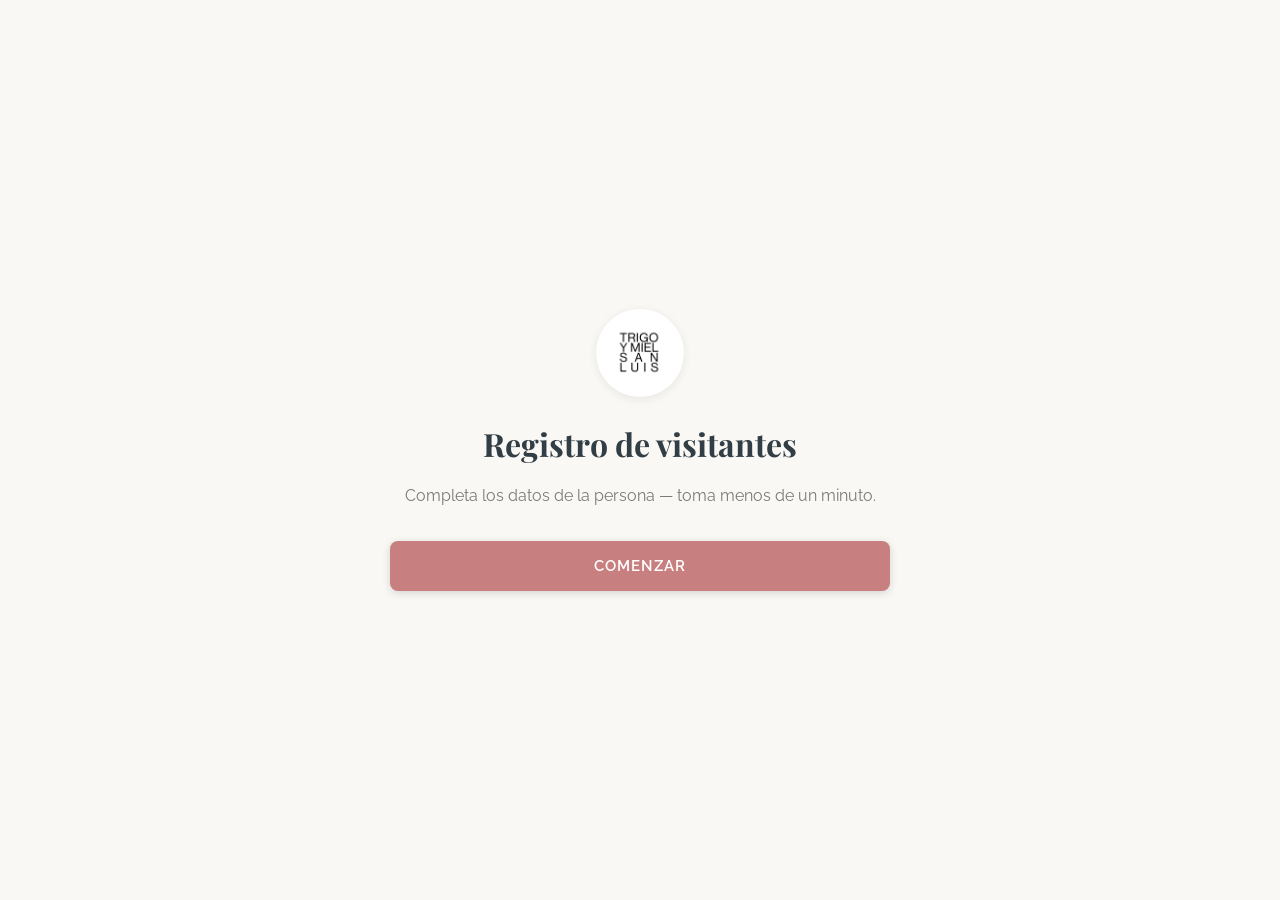
<file: index.html>
<!DOCTYPE html>
<html lang="es">
<head>
  <meta charset="utf-8">
  <meta name="viewport" content="width=device-width, initial-scale=1, viewport-fit=cover">
  <title>Iglesia Trigo y Miel - Registro de Visitantes</title>
  <link href="https://fonts.googleapis.com/css2?family=Playfair+Display:wght@700&family=Raleway:wght@400;500;600&display=swap" rel="stylesheet">
  <link rel="stylesheet" href="styles.css">
</head>
<body>
  <div id="app"></div>

  <script>
    const API_ENDPOINT = 'api-visitor.php';
    const LOGO_DATA_URI = '[data-uri]';

    let currentStep = 0;
    const formData = {
      session_id: null,
      nombre: '',
      telefono: '',
      correo: '',
      primera_vez: null,
      ubicacion: null,
      situacion_fe: null,
      invitado_por: '',
      peticion_oracion: '',
      step_reached: 0,
      completed: false,
      started_at: null,
      last_updated: null
    };

    function initForm() {
      formData.session_id = crypto.randomUUID();
      formData.started_at = new Date().toISOString();
      currentStep = 0;
      saveFormData();
      render();
    }

    function saveFormData() {
      sessionStorage.setItem('tym_form_data', JSON.stringify(formData));
    }

    function loadFormData() {
      const saved = sessionStorage.getItem('tym_form_data');
      if (saved) {
        try {
          Object.assign(formData, JSON.parse(saved));
        } catch (e) {
          console.error('Error loading form data:', e);
        }
      }
    }

    function postData() {
      formData.last_updated = new Date().toISOString();
      const payload = JSON.stringify(formData);
      fetch(API_ENDPOINT, {
        method: 'POST',
        headers: { 'Content-Type': 'application/json' },
        body: payload
      }).catch(() => {});
    }

    function goToStep(step) {
      currentStep = step;
      formData.step_reached = step;
      saveFormData();
      if (step > 0) {
        postData();
      }
      render();
    }

    function nextStep() {
      goToStep(currentStep + 1);
    }

    function resetForm() {
      formData.session_id = crypto.randomUUID();
      formData.nombre = '';
      formData.telefono = '';
      formData.correo = '';
      formData.primera_vez = null;
      formData.ubicacion = null;
      formData.situacion_fe = null;
      formData.invitado_por = '';
      formData.peticion_oracion = '';
      formData.step_reached = 0;
      formData.completed = false;
      formData.started_at = new Date().toISOString();
      formData.last_updated = null;
      currentStep = 0;
      saveFormData();
      render();
    }

    function render() {
      const app = document.getElementById('app');

      if (currentStep === 0) {
        app.innerHTML = `
          <div class="screen active">
            <div class="screen-content">
              <img class="logo" src="${LOGO_DATA_URI}" alt="Trigo y Miel San Luis Potosí">
              <h1>Registro de visitantes</h1>
              <p class="subtitle">Completa los datos de la persona — toma menos de un minuto.</p>
              <div class="welcome-buttons">
                <button class="btn-primary" onclick="nextStep()">Comenzar</button>
              </div>
            </div>
          </div>
        `;
      } else if (currentStep === 1) {
        app.innerHTML = `
          <div class="screen active screen-with-progress">
            <div class="progress-bar">1 de 8</div>
            <div class="screen-content">
              <h1>Nombre completo</h1>
              <form onsubmit="return submitName(event)">
                <div class="form-group">
                  <input type="text" id="nombre" value="${escapeHtml(formData.nombre)}" placeholder="Nombre de la visita" required autofocus maxlength="100">
                </div>
                <button type="submit" class="btn-primary">Siguiente</button>
              </form>
            </div>
          </div>
        `;
        setTimeout(() => {
          const input = document.getElementById('nombre');
          if (input) {
            input.focus();
            input.select();
          }
        }, 100);
      } else if (currentStep === 2) {
        app.innerHTML = `
          <div class="screen active screen-with-progress">
            <div class="progress-bar">2 de 8</div>
            <div class="screen-content">
              <h1>Teléfono</h1>
              <form onsubmit="return submitTelefono(event)">
                <div class="form-group">
                  <input type="tel" id="telefono" value="${escapeHtml(formData.telefono)}" placeholder="Teléfono" required autofocus maxlength="20">
                </div>
                <button type="submit" class="btn-primary">Siguiente</button>
              </form>
            </div>
          </div>
        `;
        setTimeout(() => {
          const input = document.getElementById('telefono');
          if (input) input.focus();
        }, 100);
      } else if (currentStep === 3) {
        app.innerHTML = `
          <div class="screen active screen-with-progress">
            <div class="progress-bar">3 de 8</div>
            <div class="screen-content">
              <h1>Correo</h1>
              <form onsubmit="return submitCorreo(event)">
                <div class="form-group">
                  <input type="email" id="correo" value="${escapeHtml(formData.correo)}" placeholder="Correo (opcional)" autofocus maxlength="100">
                </div>
                <button type="submit" class="btn-primary">Siguiente</button>
                <button type="button" class="btn-secondary" style="margin-top: 12px;" onclick="skipCorreo()">Omitir</button>
              </form>
            </div>
          </div>
        `;
        setTimeout(() => {
          const input = document.getElementById('correo');
          if (input) input.focus();
        }, 100);
      } else if (currentStep === 4) {
        app.innerHTML = `
          <div class="screen active screen-with-progress">
            <div class="progress-bar">4 de 8</div>
            <div class="screen-content">
              <h1>Primera visita</h1>
              <div class="button-group-horizontal">
                <button class="btn-primary" onclick="setFirstVisit('Sí')">Sí</button>
                <button class="btn-secondary" onclick="setFirstVisit('No')">No</button>
              </div>
            </div>
          </div>
        `;
      } else if (currentStep === 5) {
        app.innerHTML = `
          <div class="screen active screen-with-progress">
            <div class="progress-bar">5 de 8</div>
            <div class="screen-content">
              <h1>Ubicación</h1>
              <div class="button-group-horizontal">
                <button class="btn-primary" onclick="setLocation('Vive en San Luis Potosí')">Vive en San Luis Potosí</button>
                <button class="btn-secondary" onclick="setLocation('Está de visita en la ciudad')">Está de visita en la ciudad</button>
              </div>
            </div>
          </div>
        `;
      } else if (currentStep === 6) {
        app.innerHTML = `
          <div class="screen active screen-with-progress">
            <div class="progress-bar">6 de 8</div>
            <div class="screen-content">
              <h1>Situación de fe</h1>
              <div class="button-group">
                <button class="btn-primary" onclick="setFaith('Ya asiste a una iglesia y busca un nuevo lugar')">Ya asiste a una iglesia y busca un nuevo lugar</button>
                <button class="btn-secondary" onclick="setFaith('Es su primer acercamiento a la fe')">Es su primer acercamiento a la fe</button>
                <button class="btn-secondary" onclick="setFaith('Prefiere no decir')">Prefiere no decir</button>
              </div>
            </div>
          </div>
        `;
      } else if (currentStep === 7) {
        app.innerHTML = `
          <div class="screen active screen-with-progress">
            <div class="progress-bar">7 de 8</div>
            <div class="screen-content">
              <h1>Invitado por</h1>
              <form onsubmit="return submitInvitedBy(event)">
                <div class="form-group">
                  <input type="text" id="invitado_por" value="${escapeHtml(formData.invitado_por)}" placeholder="Nombre (opcional)" maxlength="100">
                </div>
                <button type="submit" class="btn-primary">Siguiente</button>
              </form>
            </div>
          </div>
        `;
        setTimeout(() => {
          const input = document.getElementById('invitado_por');
          if (input) input.focus();
        }, 100);
      } else if (currentStep === 8) {
        app.innerHTML = `
          <div class="screen active screen-with-progress">
            <div class="progress-bar">8 de 8</div>
            <div class="screen-content">
              <h1>Petición de oración</h1>
              <form onsubmit="return submitPrayer(event)">
                <div class="form-group">
                  <textarea id="peticion_oracion" placeholder="Detalles (opcional)">${escapeHtml(formData.peticion_oracion)}</textarea>
                </div>
                <button type="submit" class="btn-primary">Terminar</button>
              </form>
            </div>
          </div>
        `;
        setTimeout(() => {
          const input = document.getElementById('peticion_oracion');
          if (input) input.focus();
        }, 100);
      } else if (currentStep === 9) {
        app.innerHTML = `
          <div class="screen active">
            <div class="screen-content">
              <img class="logo" src="${LOGO_DATA_URI}" alt="Trigo y Miel San Luis Potosí">
              <h1 class="final-message">Registro completado</h1>
              <div class="welcome-buttons">
                <button class="btn-primary" onclick="resetForm()">Registrar a otra persona</button>
              </div>
            </div>
          </div>
        `;
      }
    }

    function escapeHtml(text) {
      if (!text) return '';
      const div = document.createElement('div');
      div.textContent = text;
      return div.innerHTML;
    }

    function submitName(e) {
      e.preventDefault();
      const nombre = document.getElementById('nombre').value.trim();
      if (nombre) {
        formData.nombre = nombre;
        nextStep();
      }
      return false;
    }

    function submitTelefono(e) {
      e.preventDefault();
      const telefono = document.getElementById('telefono').value.trim();
      if (telefono) {
        formData.telefono = telefono;
        nextStep();
      }
      return false;
    }

    function submitCorreo(e) {
      e.preventDefault();
      formData.correo = document.getElementById('correo').value.trim();
      nextStep();
      return false;
    }

    function skipCorreo() {
      formData.correo = '';
      nextStep();
    }

    function setFirstVisit(value) {
      formData.primera_vez = value;
      nextStep();
    }

    function setLocation(value) {
      formData.ubicacion = value;
      nextStep();
    }

    function setFaith(value) {
      formData.situacion_fe = value;
      nextStep();
    }

    function submitInvitedBy(e) {
      e.preventDefault();
      formData.invitado_por = document.getElementById('invitado_por').value.trim();
      nextStep();
      return false;
    }

    function submitPrayer(e) {
      e.preventDefault();
      formData.peticion_oracion = document.getElementById('peticion_oracion').value.trim();
      formData.completed = true;
      formData.last_updated = new Date().toISOString();
      saveFormData();
      postData();
      currentStep = 9;
      render();
      return false;
    }

    // Initialize on page load
    window.addEventListener('load', () => {
      loadFormData();
      if (!formData.session_id || formData.completed) {
        initForm();
      } else {
        currentStep = formData.step_reached || 0;
        render();
      }
    });

    // Handle page visibility to refresh on return
    document.addEventListener('visibilitychange', () => {
      if (document.visibilityState === 'visible') {
        render();
      }
    });
  </script>
</body>
</html>
</file>
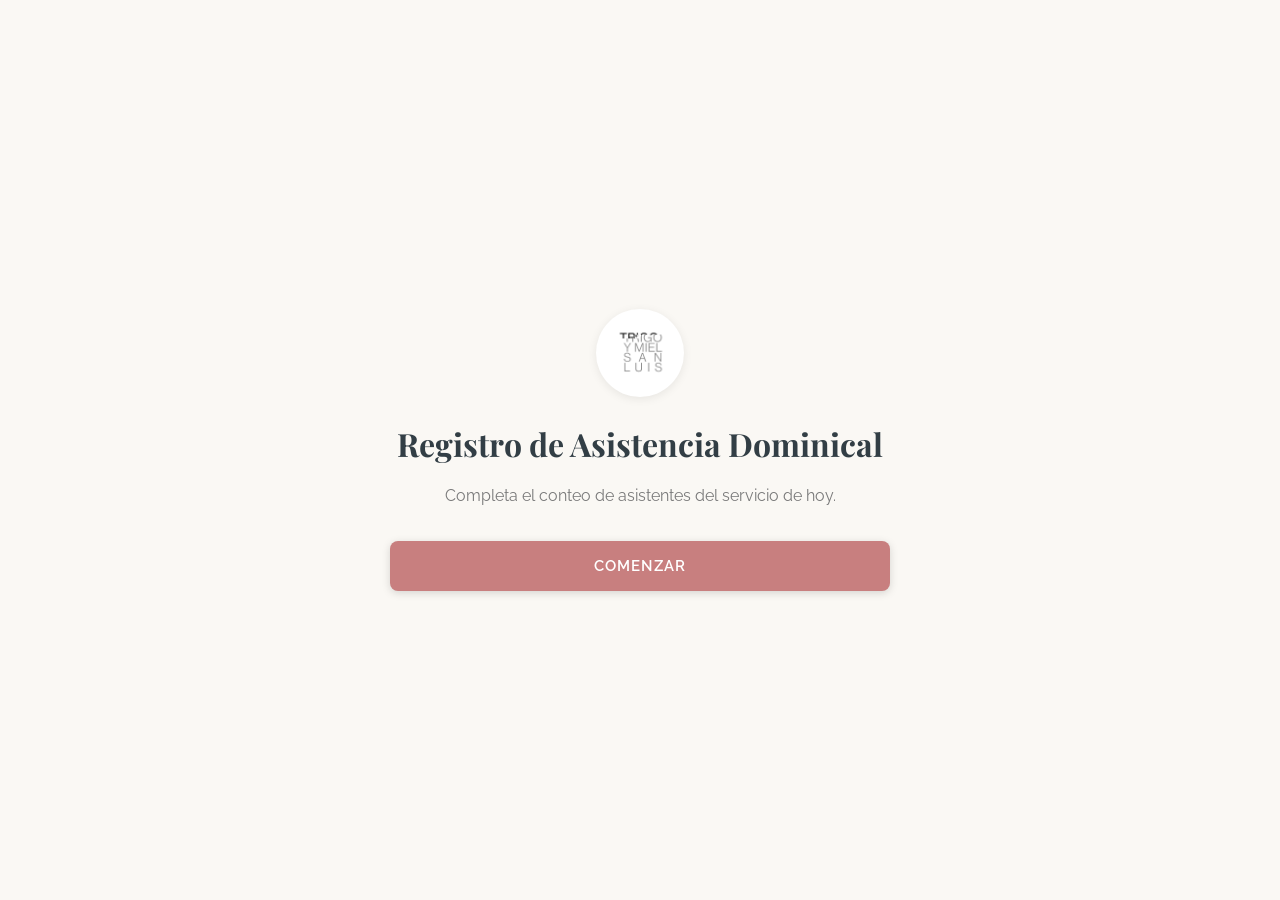
<file: asistencia-dominical.html>
<!DOCTYPE html>
<html lang="es">
<head>
  <meta charset="utf-8">
  <meta name="viewport" content="width=device-width, initial-scale=1, viewport-fit=cover">
  <title>Iglesia Trigo y Miel - Registro de Asistencia Dominical</title>
  <link href="https://fonts.googleapis.com/css2?family=Playfair+Display:wght@700&family=Raleway:wght@400;500;600&display=swap" rel="stylesheet">
  <link rel="stylesheet" href="styles.css">
</head>
<body>
  <div id="app"></div>

  <script>
    const API_ENDPOINT = 'api-asistencia.php';
    const LOGO_DATA_URI = '[data-uri]';

    let currentStep = 0;
    const formData = {
      session_id: null,
      fecha: '',
      hombres: '',
      mujeres: '',
      ninos: '',
      total_asistentes: 0,
      observaciones: '',
      step_reached: 0,
      completed: false,
      started_at: null,
      last_updated: null
    };

    function getTodayDate() {
      const today = new Date();
      const year = today.getFullYear();
      const month = String(today.getMonth() + 1).padStart(2, '0');
      const day = String(today.getDate()).padStart(2, '0');
      return `${year}-${month}-${day}`;
    }

    function initForm() {
      formData.session_id = crypto.randomUUID();
      formData.started_at = new Date().toISOString();
      formData.fecha = getTodayDate();
      currentStep = 0;
      saveFormData();
      render();
    }

    function saveFormData() {
      sessionStorage.setItem('tym_form_data', JSON.stringify(formData));
    }

    function loadFormData() {
      const saved = sessionStorage.getItem('tym_form_data');
      if (saved) {
        try {
          Object.assign(formData, JSON.parse(saved));
        } catch (e) {
          console.error('Error loading form data:', e);
        }
      }
    }

    function postData() {
      formData.last_updated = new Date().toISOString();
      const payload = JSON.stringify(formData);
      fetch(API_ENDPOINT, {
        method: 'POST',
        headers: { 'Content-Type': 'application/json' },
        body: payload
      }).catch(() => {});
    }

    function goToStep(step) {
      currentStep = step;
      formData.step_reached = step;
      saveFormData();
      if (step > 0) {
        postData();
      }
      render();
    }

    function nextStep() {
      goToStep(currentStep + 1);
    }

    function calculateTotal() {
      const h = parseInt(formData.hombres) || 0;
      const m = parseInt(formData.mujeres) || 0;
      const n = parseInt(formData.ninos) || 0;
      formData.total_asistentes = h + m + n;
    }

    function resetForm() {
      formData.session_id = crypto.randomUUID();
      formData.fecha = getTodayDate();
      formData.hombres = '';
      formData.mujeres = '';
      formData.ninos = '';
      formData.total_asistentes = 0;
      formData.observaciones = '';
      formData.step_reached = 0;
      formData.completed = false;
      formData.started_at = new Date().toISOString();
      formData.last_updated = null;
      currentStep = 0;
      saveFormData();
      render();
    }

    function render() {
      const app = document.getElementById('app');

      if (currentStep === 0) {
        app.innerHTML = `
          <div class="screen active">
            <div class="screen-content">
              <img class="logo" src="${LOGO_DATA_URI}" alt="Trigo y Miel San Luis Potosí">
              <h1>Registro de Asistencia Dominical</h1>
              <p class="subtitle">Completa el conteo de asistentes del servicio de hoy.</p>
              <div class="welcome-buttons">
                <button class="btn-primary" onclick="nextStep()">Comenzar</button>
              </div>
            </div>
          </div>
        `;
      } else if (currentStep === 1) {
        app.innerHTML = `
          <div class="screen active screen-with-progress">
            <div class="progress-bar">1 de 6</div>
            <div class="screen-content">
              <h1>¿Qué fecha fue el servicio?</h1>
              <form onsubmit="return submitFecha(event)">
                <div class="form-group">
                  <input type="date" id="fecha" value="${formData.fecha}" required autofocus>
                </div>
                <button type="submit" class="btn-primary">Continuar</button>
              </form>
            </div>
          </div>
        `;
        setTimeout(() => {
          const input = document.getElementById('fecha');
          if (input) input.focus();
        }, 100);
      } else if (currentStep === 2) {
        app.innerHTML = `
          <div class="screen active screen-with-progress">
            <div class="progress-bar">2 de 6</div>
            <div class="screen-content">
              <h1>¿Cuántos hombres asistieron?</h1>
              <form onsubmit="return submitHombres(event)">
                <div class="form-group">
                  <input type="number" id="hombres" value="${formData.hombres}" placeholder="0" min="0" required autofocus>
                </div>
                <button type="submit" class="btn-primary">Continuar</button>
              </form>
            </div>
          </div>
        `;
        setTimeout(() => {
          const input = document.getElementById('hombres');
          if (input) input.focus();
        }, 100);
      } else if (currentStep === 3) {
        app.innerHTML = `
          <div class="screen active screen-with-progress">
            <div class="progress-bar">3 de 6</div>
            <div class="screen-content">
              <h1>¿Cuántas mujeres asistieron?</h1>
              <form onsubmit="return submitMujeres(event)">
                <div class="form-group">
                  <input type="number" id="mujeres" value="${formData.mujeres}" placeholder="0" min="0" required autofocus>
                </div>
                <button type="submit" class="btn-primary">Continuar</button>
              </form>
            </div>
          </div>
        `;
        setTimeout(() => {
          const input = document.getElementById('mujeres');
          if (input) input.focus();
        }, 100);
      } else if (currentStep === 4) {
        app.innerHTML = `
          <div class="screen active screen-with-progress">
            <div class="progress-bar">4 de 6</div>
            <div class="screen-content">
              <h1>¿Cuántos niños asistieron?</h1>
              <form onsubmit="return submitNinos(event)">
                <div class="form-group">
                  <input type="number" id="ninos" value="${formData.ninos}" placeholder="0" min="0" required autofocus>
                </div>
                <button type="submit" class="btn-primary">Continuar</button>
              </form>
            </div>
          </div>
        `;
        setTimeout(() => {
          const input = document.getElementById('ninos');
          if (input) input.focus();
        }, 100);
      } else if (currentStep === 5) {
        app.innerHTML = `
          <div class="screen active screen-with-progress">
            <div class="progress-bar">5 de 6</div>
            <div class="screen-content">
              <h1>¿Algo más que quieras anotar?</h1>
              <p class="subtitle">Opcional — cualquier dato relevante del servicio de hoy.</p>
              <form onsubmit="return submitObservaciones(event)">
                <div class="form-group">
                  <textarea id="observaciones" placeholder="Detalles (opcional)">${escapeHtml(formData.observaciones)}</textarea>
                </div>
                <button type="submit" class="btn-primary">Continuar</button>
                <button type="button" class="btn-secondary" style="margin-top: 12px;" onclick="skipObservaciones()">Omitir</button>
              </form>
            </div>
          </div>
        `;
        setTimeout(() => {
          const input = document.getElementById('observaciones');
          if (input) input.focus();
        }, 100);
      } else if (currentStep === 6) {
        formData.completed = true;
        formData.last_updated = new Date().toISOString();
        saveFormData();
        postData();
        app.innerHTML = `
          <div class="screen active">
            <div class="screen-content">
              <img class="logo" src="${LOGO_DATA_URI}" alt="Trigo y Miel San Luis Potosí">
              <h1>¡Gracias! Registro guardado.</h1>
              <p class="subtitle">Total de asistentes: <strong>${formData.total_asistentes}</strong></p>
              <p style="font-size: 14px; color: var(--text-secondary); margin-top: 8px;">
                Hombres: ${formData.hombres || 0} | Mujeres: ${formData.mujeres || 0} | Niños: ${formData.ninos || 0}
              </p>
              <div class="welcome-buttons">
                <button class="btn-primary" onclick="resetForm()">Registrar otra fecha</button>
              </div>
            </div>
          </div>
        `;
      }
    }

    function escapeHtml(text) {
      if (!text) return '';
      const div = document.createElement('div');
      div.textContent = text;
      return div.innerHTML;
    }

    function submitFecha(e) {
      e.preventDefault();
      const fecha = document.getElementById('fecha').value.trim();
      if (fecha) {
        formData.fecha = fecha;
        nextStep();
      }
      return false;
    }

    function submitHombres(e) {
      e.preventDefault();
      const hombres = document.getElementById('hombres').value.trim();
      if (hombres !== '') {
        formData.hombres = hombres;
        calculateTotal();
        nextStep();
      }
      return false;
    }

    function submitMujeres(e) {
      e.preventDefault();
      const mujeres = document.getElementById('mujeres').value.trim();
      if (mujeres !== '') {
        formData.mujeres = mujeres;
        calculateTotal();
        nextStep();
      }
      return false;
    }

    function submitNinos(e) {
      e.preventDefault();
      const ninos = document.getElementById('ninos').value.trim();
      if (ninos !== '') {
        formData.ninos = ninos;
        calculateTotal();
        nextStep();
      }
      return false;
    }

    function submitObservaciones(e) {
      e.preventDefault();
      formData.observaciones = document.getElementById('observaciones').value.trim();
      nextStep();
      return false;
    }

    function skipObservaciones() {
      formData.observaciones = '';
      nextStep();
    }

    // Initialize on page load
    window.addEventListener('load', () => {
      loadFormData();
      if (!formData.session_id || formData.completed) {
        initForm();
      } else {
        currentStep = formData.step_reached || 0;
        render();
      }
    });

    // Handle page visibility to refresh on return
    document.addEventListener('visibilitychange', () => {
      if (document.visibilityState === 'visible') {
        render();
      }
    });
  </script>
</body>
</html>
</file>
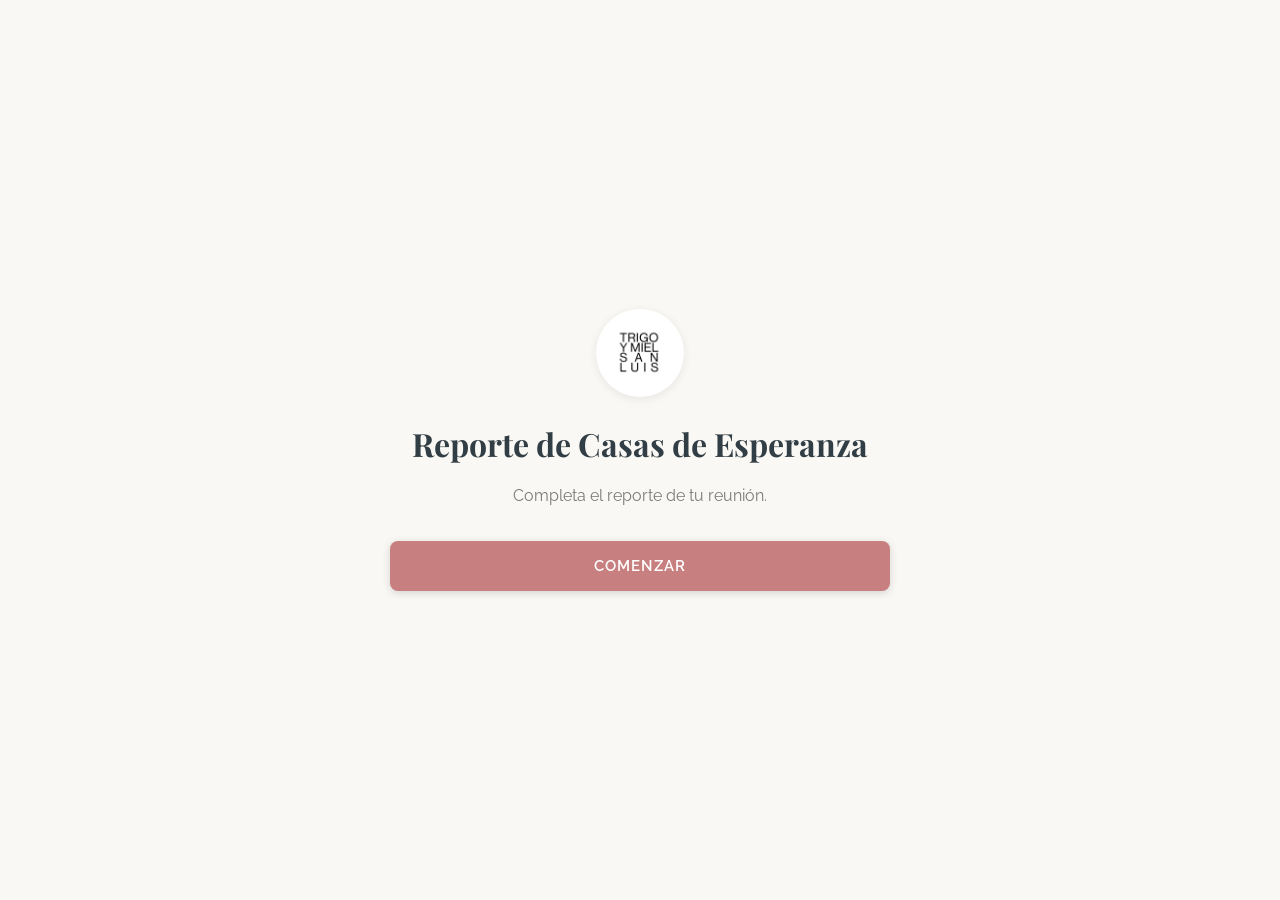
<file: casas-esperanza.html>
<!DOCTYPE html>
<html lang="es">
<head>
  <meta charset="utf-8">
  <meta name="viewport" content="width=device-width, initial-scale=1, viewport-fit=cover">
  <title>Iglesia Trigo y Miel - Reporte de Casas de Esperanza</title>
  <link href="https://fonts.googleapis.com/css2?family=Playfair+Display:wght@700&family=Raleway:wght@400;500;600&display=swap" rel="stylesheet">
  <link rel="stylesheet" href="styles.css">
</head>
<body>
  <div id="app"></div>

  <script>
    const API_ENDPOINT = 'api-casas.php';
    const LOGO_DATA_URI = '[data-uri]';

    let currentStep = 0;
    const formData = {
      session_id: null,
      dia_reunion: '',
      hora_inicio: '',
      hora_cierre: '',
      casa: '',
      total_asistentes: '',
      hombres: '',
      mujeres: '',
      ninos: '',
      lista_asistentes: '',
      hubo_visitantes_nuevos: '',
      nombres_telefonos_visitas: '',
      visitantes_segunda_vez: '',
      uso_material: '',
      eventos_especiales: '',
      necesidades_oracion: '',
      necesidades_pastorales: '',
      observaciones: '',
      step_reached: 1,
      completed: false,
      started_at: null,
      last_updated: null
    };

    function initForm() {
      formData.session_id = crypto.randomUUID();
      formData.started_at = new Date().toISOString();
      currentStep = 0;
      saveFormData();
      render();
    }

    function saveFormData() {
      sessionStorage.setItem('tym_casas_form_data', JSON.stringify(formData));
    }

    function loadFormData() {
      const saved = sessionStorage.getItem('tym_casas_form_data');
      if (saved) {
        try {
          Object.assign(formData, JSON.parse(saved));
        } catch (e) {
          console.error('Error loading form data:', e);
        }
      }
    }

    function postData() {
      formData.last_updated = new Date().toISOString();
      const payload = JSON.stringify(formData);
      fetch(API_ENDPOINT, {
        method: 'POST',
        headers: { 'Content-Type': 'application/json' },
        body: payload
      }).catch(() => {});
    }

    function goToStep(step) {
      currentStep = step;
      formData.step_reached = Math.max(formData.step_reached, step);
      saveFormData();
      if (step > 0) {
        postData();
      }
      render();
    }

    function nextStep() {
      // Special branching logic for step 10
      if (currentStep === 10 && formData.hubo_visitantes_nuevos === 'No') {
        goToStep(13);
      } else {
        goToStep(currentStep + 1);
      }
    }

    function resetForm() {
      formData.session_id = crypto.randomUUID();
      formData.dia_reunion = '';
      formData.hora_inicio = '';
      formData.hora_cierre = '';
      formData.casa = '';
      formData.total_asistentes = '';
      formData.hombres = '';
      formData.mujeres = '';
      formData.ninos = '';
      formData.lista_asistentes = '';
      formData.hubo_visitantes_nuevos = '';
      formData.nombres_telefonos_visitas = '';
      formData.visitantes_segunda_vez = '';
      formData.uso_material = '';
      formData.eventos_especiales = '';
      formData.necesidades_oracion = '';
      formData.necesidades_pastorales = '';
      formData.observaciones = '';
      formData.step_reached = 0;
      formData.completed = false;
      formData.started_at = new Date().toISOString();
      formData.last_updated = null;
      currentStep = 0;
      saveFormData();
      render();
    }

    function escapeHtml(text) {
      if (!text) return '';
      const div = document.createElement('div');
      div.textContent = text;
      return div.innerHTML;
    }

    function handleCheckboxChange(fieldName, option, checked) {
      if (!formData[fieldName]) {
        formData[fieldName] = '';
      }
      const current = formData[fieldName].split(', ').filter(v => v && !v.startsWith(option));
      if (checked) {
        current.push(option);
      }
      formData[fieldName] = current.join(', ');
    }

    function handleCheckboxOtroText(fieldName, textInputId) {
      const textInput = document.getElementById(textInputId);
      if (textInput && textInput.value.trim()) {
        if (!formData[fieldName]) {
          formData[fieldName] = '';
        }
        // Remove old "Otro:" entry if exists
        const current = formData[fieldName].split(', ').filter(v => !v.startsWith('Otro:'));
        current.push(`Otro: ${textInput.value.trim()}`);
        formData[fieldName] = current.join(', ');
      }
    }

    function render() {
      const app = document.getElementById('app');

      if (currentStep === 0) {
        app.innerHTML = `
          <div class="screen active">
            <div class="screen-content">
              <img class="logo" src="${LOGO_DATA_URI}" alt="Trigo y Miel San Luis Potosí">
              <h1>Reporte de Casas de Esperanza</h1>
              <p class="subtitle">Completa el reporte de tu reunión.</p>
              <div class="welcome-buttons">
                <button class="btn-primary" onclick="nextStep()">Comenzar</button>
              </div>
            </div>
          </div>
        `;
      } else if (currentStep === 1) {
        app.innerHTML = `
          <div class="screen active screen-with-progress">
            <div class="progress-bar">1 de 17</div>
            <div class="screen-content">
              <h1>Fecha de la reunión</h1>
              <form onsubmit="return submitFecha(event)">
                <div class="form-group">
                  <input type="date" id="dia_reunion" value="${formData.dia_reunion}" required autofocus>
                </div>
                <button type="submit" class="btn-primary">Siguiente</button>
              </form>
            </div>
          </div>
        `;
        setTimeout(() => {
          const input = document.getElementById('dia_reunion');
          if (input) input.focus();
        }, 100);
      } else if (currentStep === 2) {
        app.innerHTML = `
          <div class="screen active screen-with-progress">
            <div class="progress-bar">2 de 17</div>
            <div class="screen-content">
              <h1>Hora de inicio</h1>
              <form onsubmit="return submitTimeStart(event)">
                <div class="form-group">
                  <input type="time" id="hora_inicio" value="${formData.hora_inicio}" required autofocus>
                </div>
                <button type="submit" class="btn-primary">Siguiente</button>
              </form>
            </div>
          </div>
        `;
        setTimeout(() => {
          const input = document.getElementById('hora_inicio');
          if (input) input.focus();
        }, 100);
      } else if (currentStep === 3) {
        app.innerHTML = `
          <div class="screen active screen-with-progress">
            <div class="progress-bar">3 de 17</div>
            <div class="screen-content">
              <h1>Hora de cierre</h1>
              <form onsubmit="return submitTimeEnd(event)">
                <div class="form-group">
                  <input type="time" id="hora_cierre" value="${formData.hora_cierre}" required autofocus>
                </div>
                <button type="submit" class="btn-primary">Siguiente</button>
              </form>
            </div>
          </div>
        `;
        setTimeout(() => {
          const input = document.getElementById('hora_cierre');
          if (input) input.focus();
        }, 100);
      } else if (currentStep === 4) {
        app.innerHTML = `
          <div class="screen active screen-with-progress">
            <div class="progress-bar">4 de 17</div>
            <div class="screen-content">
              <h1>Casa</h1>
              <form onsubmit="return submitCasa(event)">
                <div class="form-group">
                  <select id="casa" required autofocus>
                    <option value="">Selecciona una casa</option>
                    <option value="Chuks Joseph" ${formData.casa === 'Chuks Joseph' ? 'selected' : ''}>Chuks Joseph</option>
                    <option value="Luis Alvarez" ${formData.casa === 'Luis Alvarez' ? 'selected' : ''}>Luis Alvarez</option>
                    <option value="Juan Manuel Lopez" ${formData.casa === 'Juan Manuel Lopez' ? 'selected' : ''}>Juan Manuel Lopez</option>
                    <option value="Marina Flores" ${formData.casa === 'Marina Flores' ? 'selected' : ''}>Marina Flores</option>
                    <option value="Sergio Ernesto Hernandez" ${formData.casa === 'Sergio Ernesto Hernandez' ? 'selected' : ''}>Sergio Ernesto Hernandez</option>
                    <option value="Emmanuel Ochia" ${formData.casa === 'Emmanuel Ochia' ? 'selected' : ''}>Emmanuel Ochia</option>
                    <option value="Mayela Aquino" ${formData.casa === 'Mayela Aquino' ? 'selected' : ''}>Mayela Aquino</option>
                    <option value="Sergio Abraham" ${formData.casa === 'Sergio Abraham' ? 'selected' : ''}>Sergio Abraham</option>
                    <option value="Jose y Erika Alvarez" ${formData.casa === 'Jose y Erika Alvarez' ? 'selected' : ''}>Jose y Erika Alvarez</option>
                  </select>
                </div>
                <button type="submit" class="btn-primary">Siguiente</button>
              </form>
            </div>
          </div>
        `;
        setTimeout(() => {
          const input = document.getElementById('casa');
          if (input) input.focus();
        }, 100);
      } else if (currentStep === 5) {
        app.innerHTML = `
          <div class="screen active screen-with-progress">
            <div class="progress-bar">5 de 17</div>
            <div class="screen-content">
              <h1>Número total de asistentes</h1>
              <form onsubmit="return submitNumber('total_asistentes', event)">
                <div class="form-group">
                  <input type="number" id="total_asistentes" value="${formData.total_asistentes}" min="0" required autofocus>
                </div>
                <button type="submit" class="btn-primary">Siguiente</button>
              </form>
            </div>
          </div>
        `;
        setTimeout(() => {
          const input = document.getElementById('total_asistentes');
          if (input) { input.focus(); input.select(); }
        }, 100);
      } else if (currentStep === 6) {
        app.innerHTML = `
          <div class="screen active screen-with-progress">
            <div class="progress-bar">6 de 17</div>
            <div class="screen-content">
              <h1>Hombres</h1>
              <form onsubmit="return submitNumber('hombres', event)">
                <div class="form-group">
                  <input type="number" id="hombres" value="${formData.hombres}" min="0" required autofocus>
                </div>
                <button type="submit" class="btn-primary">Siguiente</button>
              </form>
            </div>
          </div>
        `;
        setTimeout(() => {
          const input = document.getElementById('hombres');
          if (input) { input.focus(); input.select(); }
        }, 100);
      } else if (currentStep === 7) {
        app.innerHTML = `
          <div class="screen active screen-with-progress">
            <div class="progress-bar">7 de 17</div>
            <div class="screen-content">
              <h1>Mujeres</h1>
              <form onsubmit="return submitNumber('mujeres', event)">
                <div class="form-group">
                  <input type="number" id="mujeres" value="${formData.mujeres}" min="0" required autofocus>
                </div>
                <button type="submit" class="btn-primary">Siguiente</button>
              </form>
            </div>
          </div>
        `;
        setTimeout(() => {
          const input = document.getElementById('mujeres');
          if (input) { input.focus(); input.select(); }
        }, 100);
      } else if (currentStep === 8) {
        app.innerHTML = `
          <div class="screen active screen-with-progress">
            <div class="progress-bar">8 de 17</div>
            <div class="screen-content">
              <h1>Niños</h1>
              <form onsubmit="return submitNumber('ninos', event)">
                <div class="form-group">
                  <input type="number" id="ninos" value="${formData.ninos}" min="0" required autofocus>
                </div>
                <button type="submit" class="btn-primary">Siguiente</button>
              </form>
            </div>
          </div>
        `;
        setTimeout(() => {
          const input = document.getElementById('ninos');
          if (input) { input.focus(); input.select(); }
        }, 100);
      } else if (currentStep === 9) {
        app.innerHTML = `
          <div class="screen active screen-with-progress">
            <div class="progress-bar">9 de 17</div>
            <div class="screen-content">
              <h1>Lista de asistentes</h1>
              <form onsubmit="return submitTextarea('lista_asistentes', event)">
                <div class="form-group">
                  <textarea id="lista_asistentes" placeholder="Agrega una lista de los asistentes que recibiste (opcional)">${escapeHtml(formData.lista_asistentes)}</textarea>
                </div>
                <button type="submit" class="btn-primary">Siguiente</button>
              </form>
            </div>
          </div>
        `;
        setTimeout(() => {
          const input = document.getElementById('lista_asistentes');
          if (input) input.focus();
        }, 100);
      } else if (currentStep === 10) {
        app.innerHTML = `
          <div class="screen active screen-with-progress">
            <div class="progress-bar">10 de 17</div>
            <div class="screen-content">
              <h1>¿Hubo visitantes nuevos?</h1>
              <div class="button-group-horizontal">
                <button class="btn-primary" onclick="setVisitors('Sí')">Sí</button>
                <button class="btn-secondary" onclick="setVisitors('No')">No</button>
              </div>
            </div>
          </div>
        `;
      } else if (currentStep === 11) {
        app.innerHTML = `
          <div class="screen active screen-with-progress">
            <div class="progress-bar">11 de 17</div>
            <div class="screen-content">
              <h1>Nombres y teléfonos de visitas</h1>
              <form onsubmit="return submitTextarea('nombres_telefonos_visitas', event)">
                <div class="form-group">
                  <textarea id="nombres_telefonos_visitas" placeholder="Agrega una lista de las visitas que recibiste y si dejaron su contacto">${escapeHtml(formData.nombres_telefonos_visitas)}</textarea>
                </div>
                <button type="submit" class="btn-primary">Siguiente</button>
              </form>
            </div>
          </div>
        `;
        setTimeout(() => {
          const input = document.getElementById('nombres_telefonos_visitas');
          if (input) input.focus();
        }, 100);
      } else if (currentStep === 12) {
        app.innerHTML = `
          <div class="screen active screen-with-progress">
            <div class="progress-bar">12 de 17</div>
            <div class="screen-content">
              <h1>¿Cuántos regresaron por segunda vez?</h1>
              <form onsubmit="return submitNumber('visitantes_segunda_vez', event)">
                <div class="form-group">
                  <input type="number" id="visitantes_segunda_vez" value="${formData.visitantes_segunda_vez}" min="0" placeholder="0 si ninguno" required autofocus>
                </div>
                <button type="submit" class="btn-primary">Siguiente</button>
              </form>
            </div>
          </div>
        `;
        setTimeout(() => {
          const input = document.getElementById('visitantes_segunda_vez');
          if (input) { input.focus(); input.select(); }
        }, 100);
      } else if (currentStep === 13) {
        app.innerHTML = `
          <div class="screen active screen-with-progress">
            <div class="progress-bar">13 de 17</div>
            <div class="screen-content">
              <h1>¿Se usó el material proporcionado?</h1>
              <div class="button-group-horizontal">
                <button class="btn-primary" onclick="setMaterial('Sí')">Sí</button>
                <button class="btn-secondary" onclick="setMaterial('No')">No</button>
              </div>
            </div>
          </div>
        `;
      } else if (currentStep === 14) {
        const eventosChecked = (formData.eventos_especiales || '').split(', ').filter(v => v);
        const otroChecked = eventosChecked.some(v => v.startsWith('Otro:'));
        const otroText = otroChecked ? eventosChecked.find(v => v.startsWith('Otro:'))?.replace('Otro: ', '') || '' : '';

        app.innerHTML = `
          <div class="screen active screen-with-progress">
            <div class="progress-bar">14 de 17</div>
            <div class="screen-content">
              <h1>Eventos especiales</h1>
              <div class="checkbox-group">
                <div class="checkbox-item">
                  <input type="checkbox" id="evento_salvaciones" ${eventosChecked.includes('Salvaciones') ? 'checked' : ''} onchange="updateCheckboxGroup('eventos_especiales', 'Salvaciones', this.checked)">
                  <label for="evento_salvaciones">Salvaciones</label>
                </div>
                <div class="checkbox-item">
                  <input type="checkbox" id="evento_testimonios" ${eventosChecked.includes('Testimonios') ? 'checked' : ''} onchange="updateCheckboxGroup('eventos_especiales', 'Testimonios', this.checked)">
                  <label for="evento_testimonios">Testimonios</label>
                </div>
                <div class="checkbox-item">
                  <input type="checkbox" id="evento_cumpleanos" ${eventosChecked.includes('Cumpleaños') ? 'checked' : ''} onchange="updateCheckboxGroup('eventos_especiales', 'Cumpleaños', this.checked)">
                  <label for="evento_cumpleanos">Cumpleaños</label>
                </div>
                <div class="checkbox-item">
                  <input type="checkbox" id="evento_reconciliaciones" ${eventosChecked.includes('Reconciliaciones') ? 'checked' : ''} onchange="updateCheckboxGroup('eventos_especiales', 'Reconciliaciones', this.checked)">
                  <label for="evento_reconciliaciones">Reconciliaciones</label>
                </div>
                <div class="checkbox-item">
                  <input type="checkbox" id="evento_otro" ${otroChecked ? 'checked' : ''} onchange="toggleOtroText('evento_otro_text', this.checked)">
                  <label for="evento_otro">Otro</label>
                </div>
                <div id="evento_otro_text" class="checkbox-text-input ${otroChecked ? 'show' : ''}">
                  <input type="text" placeholder="Especifica" value="${escapeHtml(otroText)}" onchange="updateOtroField('eventos_especiales', this.value)">
                </div>
              </div>
              <div class="button-group">
                <button class="btn-primary" onclick="nextStep()">Siguiente</button>
              </div>
            </div>
          </div>
        `;
      } else if (currentStep === 15) {
        app.innerHTML = `
          <div class="screen active screen-with-progress">
            <div class="progress-bar">15 de 17</div>
            <div class="screen-content">
              <h1>Necesidades de oración</h1>
              <form onsubmit="return submitTextarea('necesidades_oracion', event)">
                <div class="form-group">
                  <textarea id="necesidades_oracion" placeholder="Detalles (opcional)">${escapeHtml(formData.necesidades_oracion)}</textarea>
                </div>
                <button type="submit" class="btn-primary">Siguiente</button>
              </form>
            </div>
          </div>
        `;
        setTimeout(() => {
          const input = document.getElementById('necesidades_oracion');
          if (input) input.focus();
        }, 100);
      } else if (currentStep === 16) {
        const pastoralChecked = (formData.necesidades_pastorales || '').split(', ').filter(v => v);
        const otroChecked = pastoralChecked.some(v => v.startsWith('Otro:'));
        const otroText = otroChecked ? pastoralChecked.find(v => v.startsWith('Otro:'))?.replace('Otro: ', '') || '' : '';

        app.innerHTML = `
          <div class="screen active screen-with-progress">
            <div class="progress-bar">16 de 17</div>
            <div class="screen-content">
              <h1>Necesidades pastorales</h1>
              <div class="checkbox-group">
                <div class="checkbox-item">
                  <input type="checkbox" id="pastoral_consejeria" ${pastoralChecked.includes('Consejería') ? 'checked' : ''} onchange="updateCheckboxGroup('necesidades_pastorales', 'Consejería', this.checked)">
                  <label for="pastoral_consejeria">Consejería</label>
                </div>
                <div class="checkbox-item">
                  <input type="checkbox" id="pastoral_enfermedad" ${pastoralChecked.includes('Enfermedad') ? 'checked' : ''} onchange="updateCheckboxGroup('necesidades_pastorales', 'Enfermedad', this.checked)">
                  <label for="pastoral_enfermedad">Enfermedad</label>
                </div>
                <div class="checkbox-item">
                  <input type="checkbox" id="pastoral_situacion_familiar" ${pastoralChecked.includes('Situación familiar') ? 'checked' : ''} onchange="updateCheckboxGroup('necesidades_pastorales', 'Situación familiar', this.checked)">
                  <label for="pastoral_situacion_familiar">Situación familiar</label>
                </div>
                <div class="checkbox-item">
                  <input type="checkbox" id="pastoral_crisis_emocional" ${pastoralChecked.includes('Crisis emocional') ? 'checked' : ''} onchange="updateCheckboxGroup('necesidades_pastorales', 'Crisis emocional', this.checked)">
                  <label for="pastoral_crisis_emocional">Crisis emocional</label>
                </div>
                <div class="checkbox-item">
                  <input type="checkbox" id="pastoral_seguimiento" ${pastoralChecked.includes('Seguimiento pastoral') ? 'checked' : ''} onchange="updateCheckboxGroup('necesidades_pastorales', 'Seguimiento pastoral', this.checked)">
                  <label for="pastoral_seguimiento">Seguimiento pastoral</label>
                </div>
                <div class="checkbox-item">
                  <input type="checkbox" id="pastoral_otro" ${otroChecked ? 'checked' : ''} onchange="toggleOtroText('pastoral_otro_text', this.checked)">
                  <label for="pastoral_otro">Otro</label>
                </div>
                <div id="pastoral_otro_text" class="checkbox-text-input ${otroChecked ? 'show' : ''}">
                  <input type="text" placeholder="Especifica" value="${escapeHtml(otroText)}" onchange="updateOtroField('necesidades_pastorales', this.value)">
                </div>
              </div>
              <div class="button-group">
                <button class="btn-primary" onclick="nextStep()">Siguiente</button>
              </div>
            </div>
          </div>
        `;
      } else if (currentStep === 17) {
        app.innerHTML = `
          <div class="screen active screen-with-progress">
            <div class="progress-bar">17 de 17</div>
            <div class="screen-content">
              <h1>Observaciones</h1>
              <form onsubmit="return submitFinal(event)">
                <div class="form-group">
                  <textarea id="observaciones" placeholder="Detalles (opcional)">${escapeHtml(formData.observaciones)}</textarea>
                </div>
                <button type="submit" class="btn-primary">Terminar</button>
              </form>
            </div>
          </div>
        `;
        setTimeout(() => {
          const input = document.getElementById('observaciones');
          if (input) input.focus();
        }, 100);
      } else if (currentStep === 18) {
        app.innerHTML = `
          <div class="screen active">
            <div class="screen-content">
              <img class="logo" src="${LOGO_DATA_URI}" alt="Trigo y Miel San Luis Potosí">
              <h1 class="final-message">Registro completado</h1>
              <div class="welcome-buttons">
                <button class="btn-primary" onclick="resetForm()">Registrar otra reunión</button>
              </div>
            </div>
          </div>
        `;
      }
    }

    function submitFecha(e) {
      e.preventDefault();
      formData.dia_reunion = document.getElementById('dia_reunion').value;
      nextStep();
      return false;
    }

    function setVisitors(value) {
      formData.hubo_visitantes_nuevos = value;
      nextStep();
    }

    function setMaterial(value) {
      formData.uso_material = value;
      nextStep();
    }

    function submitTimeStart(e) {
      e.preventDefault();
      formData.hora_inicio = document.getElementById('hora_inicio').value;
      nextStep();
      return false;
    }

    function submitTimeEnd(e) {
      e.preventDefault();
      formData.hora_cierre = document.getElementById('hora_cierre').value;
      nextStep();
      return false;
    }

    function submitCasa(e) {
      e.preventDefault();
      const casa = document.getElementById('casa').value;
      if (casa) {
        formData.casa = casa;
        nextStep();
      }
      return false;
    }

    function submitNumber(fieldName, e) {
      e.preventDefault();
      const value = document.getElementById(fieldName).value.trim();
      if (value !== '') {
        formData[fieldName] = value;
      }
      nextStep();
      return false;
    }

    function submitTextarea(fieldName, e) {
      e.preventDefault();
      formData[fieldName] = document.getElementById(fieldName).value.trim();
      nextStep();
      return false;
    }

    function updateCheckboxGroup(fieldName, option, checked) {
      handleCheckboxChange(fieldName, option, checked);
      postData();
    }

    function toggleOtroText(elementId, show) {
      const elem = document.getElementById(elementId);
      if (show) {
        elem.classList.add('show');
      } else {
        elem.classList.remove('show');
        // Clear the text input
        const input = elem.querySelector('input[type="text"]');
        if (input) input.value = '';
      }
    }

    function updateOtroField(fieldName, text) {
      // Remove old "Otro:" entry and add new one
      const current = (formData[fieldName] || '').split(', ').filter(v => !v.startsWith('Otro:'));
      if (text.trim()) {
        current.push(`Otro: ${text.trim()}`);
      }
      formData[fieldName] = current.join(', ');
      postData();
    }

    function submitFinal(e) {
      e.preventDefault();
      formData.observaciones = document.getElementById('observaciones').value.trim();
      formData.completed = true;
      formData.last_updated = new Date().toISOString();
      saveFormData();
      postData();
      currentStep = 18;
      render();
      return false;
    }

    // Initialize on page load
    window.addEventListener('load', () => {
      loadFormData();
      if (!formData.session_id || formData.completed) {
        initForm();
      } else {
        currentStep = formData.step_reached || 0;
        render();
      }
    });

    // Handle page visibility to refresh on return
    document.addEventListener('visibilitychange', () => {
      if (document.visibilityState === 'visible') {
        render();
      }
    });
  </script>
</body>
</html>
</file>
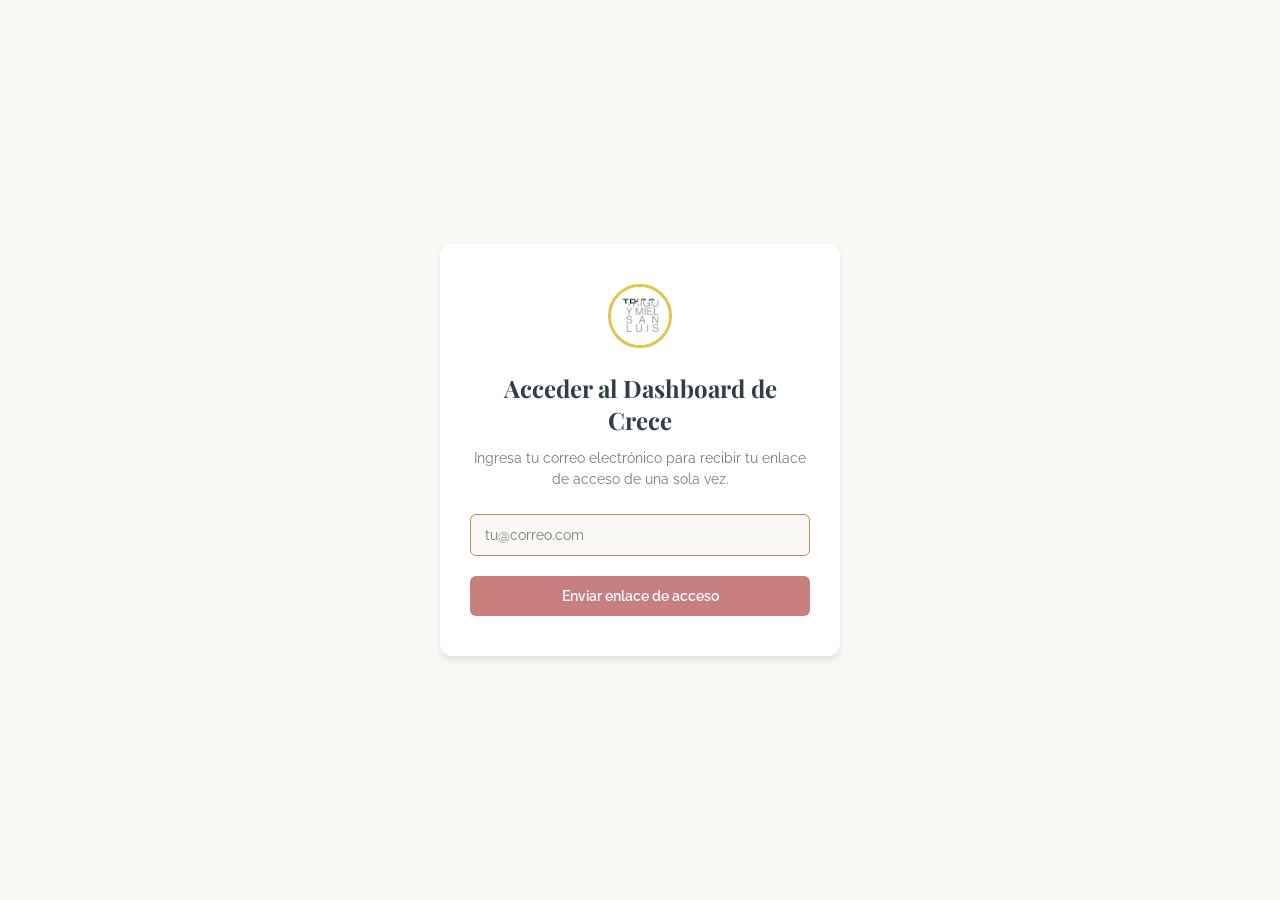
<file: login.html>
<!DOCTYPE html>
<html lang="es">
<head>
  <meta charset="utf-8">
  <meta name="viewport" content="width=device-width, initial-scale=1, viewport-fit=cover">
  <title>Dashboard de Crece - Iniciar Sesión</title>
  <link href="https://fonts.googleapis.com/css2?family=Playfair+Display:wght@700&family=Raleway:wght@400;500;600&display=swap" rel="stylesheet">
  <style>
    * {
      margin: 0;
      padding: 0;
      box-sizing: border-box;
    }

    html, body {
      height: 100%;
      width: 100%;
      font-family: 'Raleway', sans-serif;
      -webkit-user-select: none;
      user-select: none;
    }

    :root {
      --gold: #E0C34B;
      --bronze: #AB9256;
      --coral: #C87F7F;
      --charcoal: #323e45;
      --warm-gray: #7A7A7A;
      --bg-warm: #faf8f4;

      --text-primary: var(--charcoal);
      --text-secondary: var(--warm-gray);
      --bg-primary: var(--bg-warm);
      --bg-secondary: #ffffff;
      --button-primary: var(--coral);
      --border-color: var(--bronze);
    }

    @media (prefers-color-scheme: dark) {
      :root {
        --text-primary: #f5f1ed;
        --text-secondary: #c0b5a8;
        --bg-primary: #2d2520;
        --bg-secondary: #3a3228;
        --button-primary: #e8a4a4;
        --border-color: #8b7b6b;
      }
    }

    body {
      background-color: var(--bg-primary);
      color: var(--text-primary);
      display: flex;
      flex-direction: column;
      align-items: center;
      justify-content: center;
      padding: 20px;
    }

    .login-container {
      width: 100%;
      max-width: 400px;
      background-color: var(--bg-secondary);
      border-radius: 12px;
      padding: 40px 30px;
      box-shadow: 0 4px 6px rgba(0, 0, 0, 0.1);
      animation: slideUp 0.5s ease-out;
    }

    @keyframes slideUp {
      from {
        transform: translateY(20px);
        opacity: 0;
      }
      to {
        transform: translateY(0);
        opacity: 1;
      }
    }

    .logo-badge {
      display: flex;
      justify-content: center;
      margin-bottom: 24px;
    }

    .logo-badge img {
      width: 64px;
      height: 64px;
      border-radius: 50%;
      border: 3px solid var(--gold);
    }

    h1 {
      font-family: 'Playfair Display', serif;
      font-size: 24px;
      font-weight: 700;
      text-align: center;
      margin-bottom: 12px;
      color: var(--text-primary);
    }

    .subtitle {
      text-align: center;
      font-size: 14px;
      color: var(--text-secondary);
      margin-bottom: 24px;
      line-height: 1.5;
    }

    .form-group {
      margin-bottom: 20px;
    }

    input[type="email"] {
      width: 100%;
      padding: 12px 14px;
      border: 1px solid var(--border-color);
      border-radius: 6px;
      font-family: 'Raleway', sans-serif;
      font-size: 14px;
      background-color: var(--bg-primary);
      color: var(--text-primary);
      transition: border-color 0.2s ease;
    }

    input[type="email"]:focus {
      outline: none;
      border-color: var(--button-primary);
    }

    input[type="email"]::placeholder {
      color: var(--text-secondary);
    }

    .btn-primary {
      width: 100%;
      padding: 12px 16px;
      background-color: var(--button-primary);
      color: #ffffff;
      border: none;
      border-radius: 6px;
      font-family: 'Raleway', sans-serif;
      font-size: 14px;
      font-weight: 600;
      cursor: pointer;
      transition: background-color 0.2s ease;
    }

    .btn-primary:hover {
      opacity: 0.9;
    }

    .btn-primary:active {
      transform: scale(0.98);
    }

    .btn-primary:disabled {
      opacity: 0.6;
      cursor: not-allowed;
    }

    .success-message {
      text-align: center;
      padding: 20px;
      background-color: var(--bg-secondary);
      border-radius: 12px;
      animation: slideUp 0.5s ease-out;
    }

    .success-message h2 {
      font-family: 'Playfair Display', serif;
      font-size: 20px;
      margin-bottom: 12px;
      color: var(--text-primary);
    }

    .success-message p {
      font-size: 14px;
      color: var(--text-secondary);
      line-height: 1.6;
    }

    .loading {
      display: inline-block;
      width: 14px;
      height: 14px;
      border: 2px solid var(--border-color);
      border-top-color: var(--button-primary);
      border-radius: 50%;
      animation: spin 0.8s linear infinite;
    }

    @keyframes spin {
      to {
        transform: rotate(360deg);
      }
    }

    @media (max-width: 480px) {
      .login-container {
        padding: 30px 20px;
      }

      h1 {
        font-size: 20px;
      }

      .subtitle {
        font-size: 13px;
      }
    }
  </style>
</head>
<body>
  <div class="login-container" id="loginForm">
    <div class="logo-badge">
      <img src="[data-uri]" alt="Trigo y Miel">
    </div>
    <h1>Acceder al Dashboard de Crece</h1>
    <p class="subtitle">Ingresa tu correo electrónico para recibir tu enlace de acceso de una sola vez.</p>
    <form id="emailForm" onsubmit="handleSubmit(event)">
      <div class="form-group">
        <input
          type="email"
          id="emailInput"
          placeholder="tu@correo.com"
          required
          autocomplete="email"
        >
      </div>
      <button type="submit" class="btn-primary" id="submitBtn">Enviar enlace de acceso</button>
    </form>
  </div>

  <script>
    const API_ENDPOINT = '/api-auth-request.php';

    async function handleSubmit(event) {
      event.preventDefault();

      const emailInput = document.getElementById('emailInput');
      const submitBtn = document.getElementById('submitBtn');
      const email = emailInput.value.trim();

      if (!email) {
        return;
      }

      submitBtn.disabled = true;
      const originalText = submitBtn.textContent;
      submitBtn.innerHTML = '<span class="loading"></span>';

      try {
        const response = await fetch(API_ENDPOINT, {
          method: 'POST',
          headers: {
            'Content-Type': 'application/json'
          },
          body: JSON.stringify({ email })
        });

        if (response.ok) {
          showSuccessMessage();
        } else {
          submitBtn.textContent = originalText;
          submitBtn.disabled = false;
          alert('Hubo un error. Por favor intenta de nuevo.');
        }
      } catch (error) {
        console.error('Error:', error);
        submitBtn.textContent = originalText;
        submitBtn.disabled = false;
        alert('Hubo un error de conexión. Por favor intenta de nuevo.');
      }
    }

    function showSuccessMessage() {
      const loginForm = document.getElementById('loginForm');
      loginForm.innerHTML = `
        <div class="success-message">
          <h2>¡Enlace enviado!</h2>
          <p>Si tu correo está autorizado, recibirás un enlace para entrar al Dashboard de Crece. Por favor revisa tu bandeja de entrada (y la carpeta de spam).<br><br>El enlace expira en 15 minutos.</p>
        </div>
      `;
    }
  </script>
</body>
</html>
</file>
<file: styles.css>
* {
      margin: 0;
      padding: 0;
      box-sizing: border-box;
    }

    html, body {
      height: 100%;
      width: 100%;
      font-family: 'Raleway', sans-serif;
      -webkit-user-select: none;
      user-select: none;
    }

    :root {
      --gold: #E0C34B;
      --bronze: #AB9256;
      --coral: #C87F7F;
      --charcoal: #323e45;
      --warm-gray: #7A7A7A;
      --bg-warm: #faf8f4;

      --text-primary: var(--charcoal);
      --text-secondary: var(--warm-gray);
      --bg-primary: var(--bg-warm);
      --bg-secondary: #ffffff;
      --button-primary: var(--coral);
      --border-color: var(--bronze);
    }

    @media (prefers-color-scheme: dark) {
      :root {
        --text-primary: #f5f1ed;
        --text-secondary: #c0b5a8;
        --bg-primary: #2d2520;
        --bg-secondary: #3a3228;
        --button-primary: #e8a4a4;
        --border-color: #8b7b6b;
      }
    }

    body {
      background-color: var(--bg-primary);
      color: var(--text-primary);
      overflow: hidden;
      display: flex;
      flex-direction: column;
    }

    #app {
      width: 100%;
      height: 100%;
      display: flex;
      flex-direction: column;
      position: relative;
    }

    .screen {
      position: absolute;
      top: 0;
      left: 0;
      width: 100%;
      height: 100%;
      display: flex;
      flex-direction: column;
      align-items: center;
      justify-content: center;
      padding: 20px;
      opacity: 0;
      pointer-events: none;
      transition: opacity 0.4s ease-in-out;
    }

    .screen.active {
      opacity: 1;
      pointer-events: auto;
      position: relative;
    }

    .screen-content {
      width: 100%;
      max-width: 500px;
      text-align: center;
      animation: slideUp 0.5s ease-out;
    }

    @keyframes slideUp {
      from {
        transform: translateY(20px);
        opacity: 0;
      }
      to {
        transform: translateY(0);
        opacity: 1;
      }
    }

    .progress-bar {
      position: fixed;
      top: 0;
      left: 0;
      right: 0;
      padding: 16px 20px;
      text-align: center;
      font-size: 13px;
      color: var(--text-secondary);
      letter-spacing: 0.8px;
      background-color: var(--bg-primary);
      z-index: 10;
      font-weight: 500;
    }

    .screen-with-progress {
      padding-top: 60px;
    }

    h1 {
      font-family: 'Playfair Display', serif;
      font-size: 32px;
      margin-bottom: 20px;
      color: var(--text-primary);
      font-weight: 700;
      line-height: 1.2;
    }

    .subtitle {
      font-size: 16px;
      color: var(--text-secondary);
      margin-bottom: 32px;
      line-height: 1.6;
      font-weight: 400;
    }

    .form-group {
      margin-bottom: 20px;
      width: 100%;
      text-align: left;
    }

    label {
      display: block;
      font-size: 12px;
      color: var(--text-secondary);
      text-transform: uppercase;
      letter-spacing: 1px;
      margin-bottom: 8px;
      font-weight: 600;
    }

    input[type="text"],
    input[type="tel"],
    input[type="email"],
    input[type="time"],
    input[type="number"],
    select,
    textarea {
      width: 100%;
      padding: 14px 16px;
      border: 2px solid var(--border-color);
      border-radius: 8px;
      font-family: 'Raleway', sans-serif;
      font-size: 16px;
      color: var(--text-primary);
      background-color: var(--bg-secondary);
      transition: border-color 0.3s, box-shadow 0.3s;
      -webkit-appearance: none;
      appearance: none;
    }

    input[type="text"]:focus,
    input[type="tel"]:focus,
    input[type="email"]:focus,
    input[type="time"]:focus,
    input[type="number"]:focus,
    select:focus,
    textarea:focus {
      outline: none;
      border-color: var(--button-primary);
      box-shadow: 0 0 0 3px rgba(200, 127, 127, 0.15);
    }

    textarea {
      min-height: 120px;
      resize: none;
      font-size: 15px;
    }

    select {
      background-image: url("data:image/svg+xml,%3Csvg xmlns='http://www.w3.org/2000/svg' width='12' height='12' viewBox='0 0 12 12'%3E%3Cpath fill='%23323e45' d='M1 4l5 5 5-5'/%3E%3C/svg%3E");
      background-repeat: no-repeat;
      background-position: right 14px center;
      padding-right: 40px;
      cursor: pointer;
    }

    .button-group {
      display: flex;
      flex-direction: column;
      gap: 12px;
      margin-top: 28px;
      width: 100%;
    }

    .button-group-horizontal {
      display: flex;
      flex-direction: column;
      gap: 12px;
      margin-top: 28px;
      width: 100%;
    }

    @media (min-width: 480px) {
      .button-group-horizontal {
        flex-direction: row;
        gap: 12px;
      }

      .button-group-horizontal button {
        flex: 1;
      }
    }

    button {
      padding: 16px 24px;
      font-size: 15px;
      font-weight: 600;
      border: none;
      border-radius: 8px;
      cursor: pointer;
      transition: all 0.3s;
      font-family: 'Raleway', sans-serif;
      text-transform: uppercase;
      letter-spacing: 1px;
      min-height: 50px;
      display: flex;
      align-items: center;
      justify-content: center;
      width: 100%;
      -webkit-user-select: none;
      user-select: none;
      -webkit-tap-highlight-color: transparent;
    }

    .btn-primary {
      background-color: var(--button-primary);
      color: white;
      box-shadow: 0 2px 8px rgba(0, 0, 0, 0.15);
    }

    .btn-primary:hover {
      opacity: 0.92;
      box-shadow: 0 4px 12px rgba(0, 0, 0, 0.2);
    }

    .btn-primary:active {
      transform: scale(0.98);
      box-shadow: 0 1px 4px rgba(0, 0, 0, 0.1);
    }

    .btn-secondary {
      background-color: transparent;
      color: var(--text-primary);
      border: 2px solid var(--border-color);
    }

    .btn-secondary:hover {
      background-color: var(--bg-secondary);
      border-color: var(--button-primary);
      color: var(--text-primary);
    }

    .btn-secondary:active {
      background-color: rgba(200, 127, 127, 0.1);
      transform: scale(0.98);
    }

    .day-buttons {
      display: grid;
      grid-template-columns: repeat(2, 1fr);
      gap: 10px;
      margin-top: 20px;
    }

    @media (min-width: 480px) {
      .day-buttons {
        grid-template-columns: repeat(3, 1fr);
      }
    }

    @media (min-width: 600px) {
      .day-buttons {
        grid-template-columns: repeat(4, 1fr);
      }
    }

    .day-button {
      padding: 12px 8px;
      font-size: 13px;
    }

    .checkbox-group {
      display: flex;
      flex-direction: column;
      gap: 12px;
      margin-top: 20px;
      text-align: left;
    }

    .checkbox-item {
      display: flex;
      align-items: flex-start;
      gap: 10px;
    }

    .checkbox-item input[type="checkbox"] {
      width: 20px;
      height: 20px;
      margin-top: 2px;
      cursor: pointer;
      -webkit-appearance: none;
      appearance: none;
      border: 2px solid var(--border-color);
      border-radius: 4px;
      background-color: var(--bg-secondary);
      transition: all 0.3s;
      flex-shrink: 0;
    }

    .checkbox-item input[type="checkbox"]:checked {
      background-color: var(--button-primary);
      border-color: var(--button-primary);
    }

    .checkbox-item input[type="checkbox"]:checked::after {
      content: '✓';
      display: flex;
      align-items: center;
      justify-content: center;
      color: white;
      font-weight: bold;
    }

    .checkbox-item label {
      flex: 1;
      margin: 0;
      font-size: 14px;
      text-transform: none;
      letter-spacing: 0;
      font-weight: 400;
      cursor: pointer;
      color: var(--text-primary);
    }

    .checkbox-text-input {
      margin-top: 10px;
      margin-left: 30px;
      display: none;
    }

    .checkbox-text-input.show {
      display: block;
    }

    .final-message {
      font-size: 28px;
      margin-bottom: 40px;
      line-height: 1.4;
      font-weight: 500;
    }

    .welcome-buttons {
      margin-top: 32px;
    }

    .logo {
      width: 88px;
      height: 88px;
      object-fit: contain;
      border-radius: 50%;
      background: #fff;
      padding: 10px;
      margin-bottom: 24px;
      box-shadow: 0 2px 10px rgba(0, 0, 0, 0.08);
    }

    @media (max-width: 600px) {
      h1 {
        font-size: 28px;
        margin-bottom: 16px;
      }

      .subtitle {
        font-size: 15px;
        margin-bottom: 28px;
      }

      .final-message {
        font-size: 24px;
        margin-bottom: 32px;
      }

      .progress-bar {
        padding: 14px 16px;
        font-size: 12px;
      }

      .screen-with-progress {
        padding-top: 56px;
      }
    }

    @media (max-height: 600px) {
      .screen-content {
        transform: scale(0.9);
        transform-origin: center;
      }
    }
</file>
